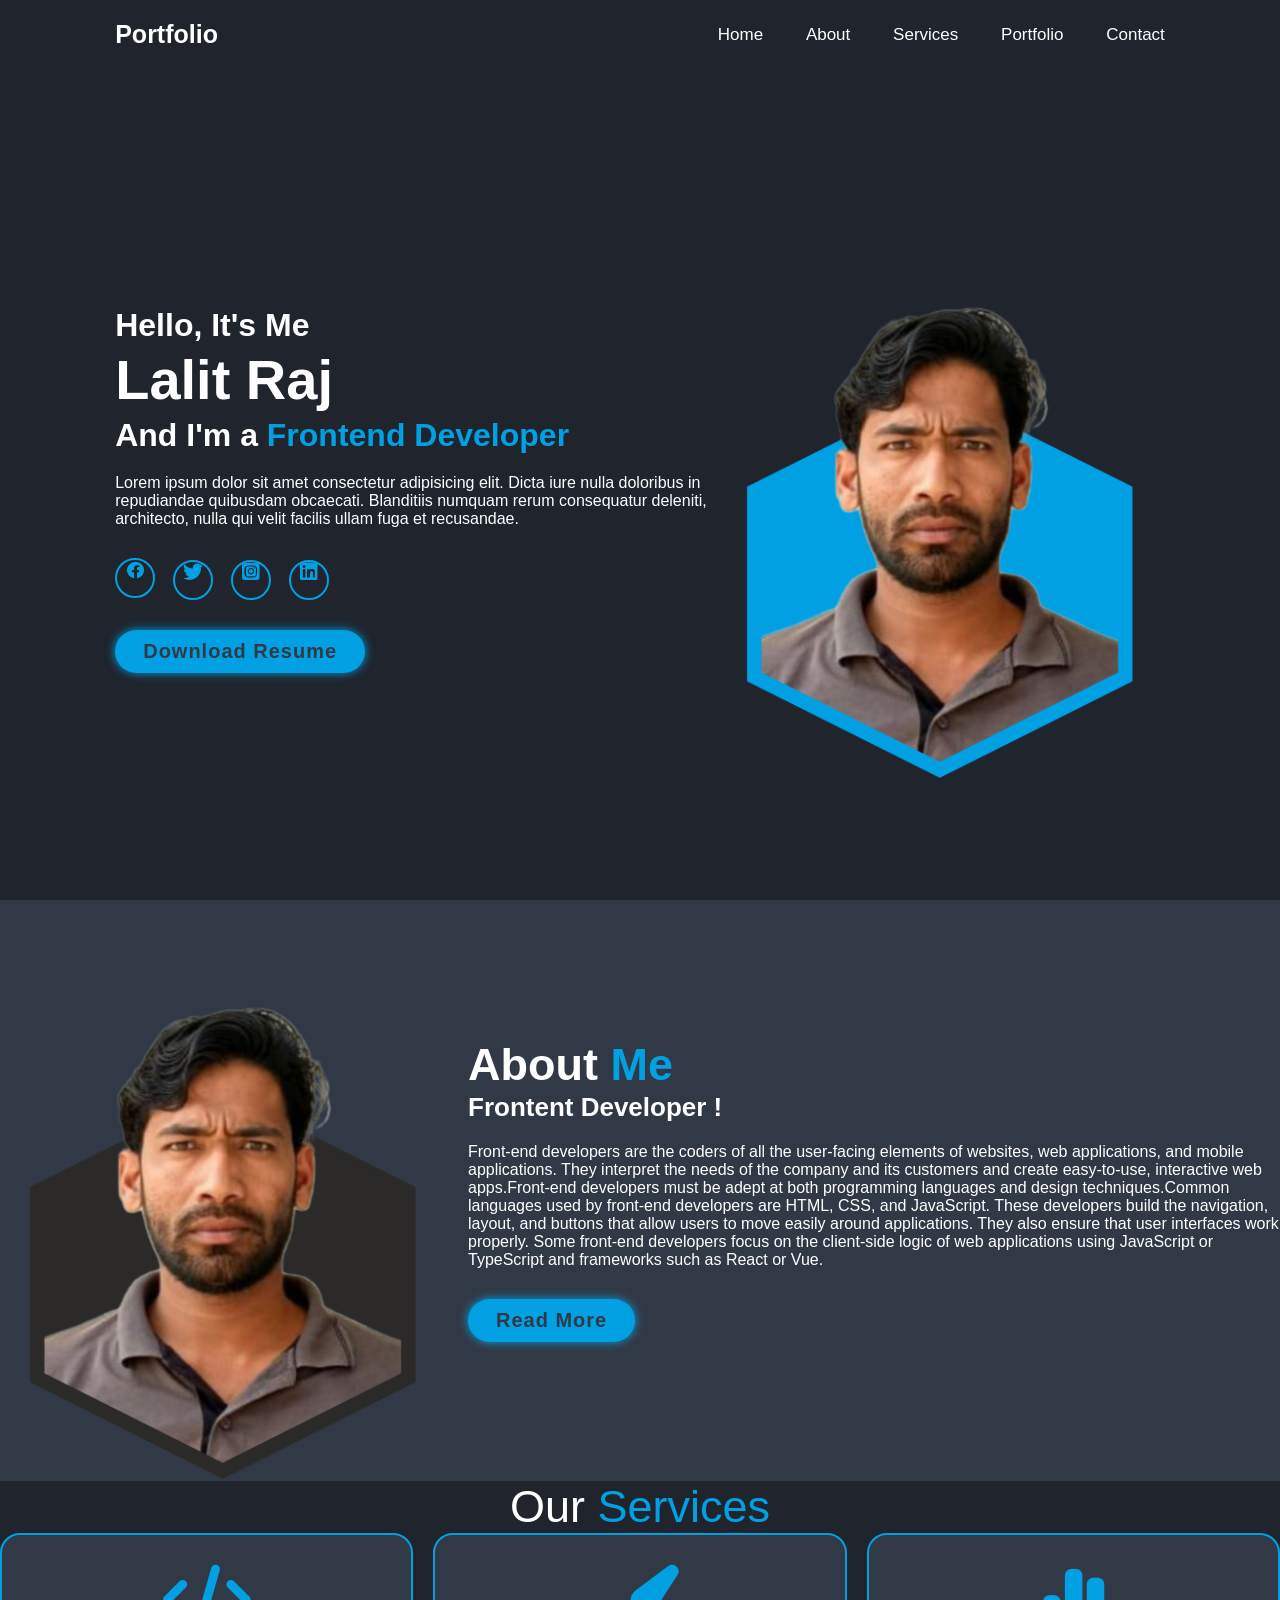
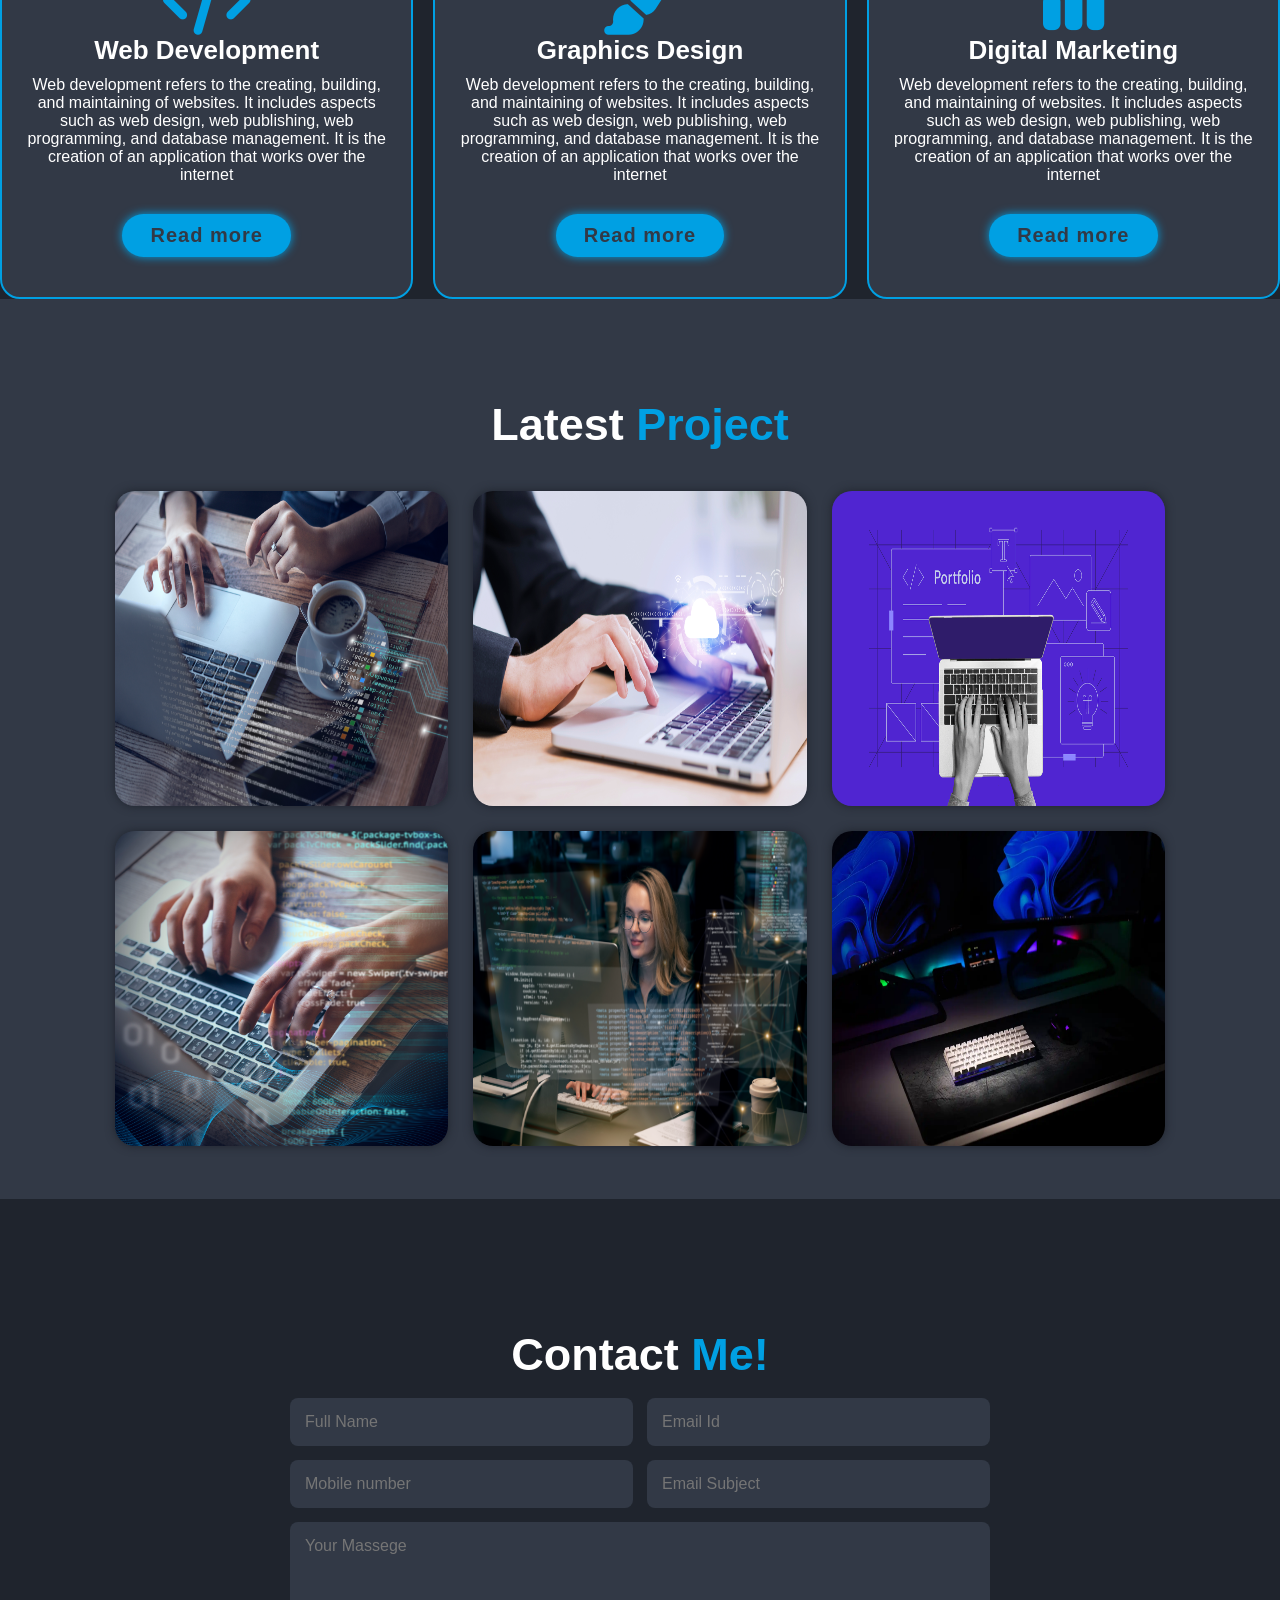
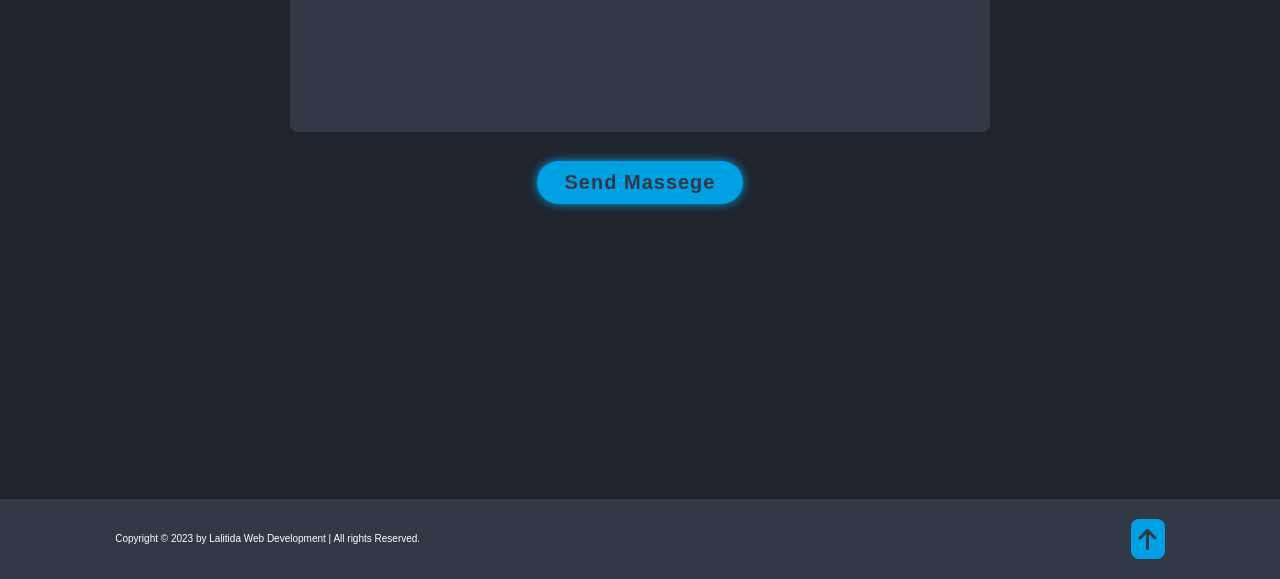
<file: index.html>
<!DOCTYPE html>
<html lang="en">
<head>
    <meta charset="UTF-8">
    <meta name="viewport" content="width=device-width, initial-scale=1.0">
    <title>Portfolio</title>
    <link rel="stylesheet" href="portfolio.css">
    <link rel="shortcut icon" href="lalit.png" type="image/x-icon">
    <link rel="stylesheet" href="https://cdnjs.cloudflare.com/ajax/libs/font-awesome/6.4.2/css/all.min.css" 
    integrity="sha512-z3gLpd7yknf1YoNbCzqRKc4qyor8gaKU1qmn+CShxbuBusANI9QpRohGBreCFkKxLhei6S9CQXFEbbKuqLg0DA==" 
    crossorigin="anonymous" referrerpolicy="no-referrer" />
    <link href='https://unpkg.com/boxicons@2.1.4/css/boxicons.min.css' rel='stylesheet'>
</head>
<body>
    <header class="header">
        <a href="#" class="logo">Portfolio</a>
        <i class='bx bx-menu' id="menu-icon"></i>
        <nav class="navbar">
            <a href="#home" class="active">Home</a>
            <a href="#about">About</a>
            <a href="#services">Services</a>
            <a href="#portfolio">Portfolio</a>
            <a href="#contact">Contact</a>

        </nav>
    </header>
    <section class="home" id="home">
        <div class="home-content">
             <h3>Hello, It's Me</h3>
             <h1>Lalit Raj</h1>
             <h3>And I'm a <span>Frontend Developer</span></h3>
             <p>Lorem ipsum dolor sit amet consectetur adipisicing elit. Dicta iure nulla doloribus in repudiandae 
                quibusdam obcaecati. Blanditiis numquam rerum consequatur deleniti, architecto, 
                nulla qui velit facilis ullam fuga et recusandae.</p>
                <div class="social">
                    <a href="#"><i class='bx bxl-facebook-circle' ></i></a>
                    <a href="#"><i class="fa-brands fa-twitter"></i></a>
                    <a href="#"><i class="fa-brands fa-square-instagram"></i></a>
                    <a href="#"><i class="fa-brands fa-linkedin"></i></a> 
                </div>
                <a href="#" class="btn">Download Resume</a>
        </div>
        <div class="homeimg">
            <img src="lalit.png" alt="#">
        </div>
    </section>
    <div class="about" id="about">
        <div class="about-img">
            <img src="halle.png" alt="#">
        </div>
        <div class="about-content">
        <h2 div class="heading">
            About <span>Me</span></h2>
            <h3>Frontent Developer !</h3>
            <p>Front-end developers are the coders of all the user-facing elements of websites, web applications, 
            and mobile applications. They interpret the needs of the company and its customers and create easy-to-use, 
            interactive web apps.Front-end developers must be adept at both programming languages and design 
            techniques.Common languages used by front-end developers are HTML, CSS, and JavaScript. These developers 
            build the navigation, layout, and buttons that allow users to move easily around applications. 
            They also ensure that user interfaces work properly. Some front-end developers focus on the client-side 
            logic of web applications using JavaScript or TypeScript and frameworks such as React or Vue.</p>
            <a href="#" class="btn">Read More</a>
        </div>
    </div>
    <div class="services" id="services">
        <div class="heading">Our <span>Services</span></div>
        <div class="services-container">
                <div class="services-box">
                    <i class="fa-solid fa-code"></i>
                    <h3>Web Development</h3>
                    <p>Web development refers to the creating, building, and maintaining of websites. 
                    It includes aspects such as web design, web publishing, web programming, and database management. 
                    It is the creation of an application that works over the internet</p>
                    <a href="#" class="btn">Read more</a>
                </div>
                <div class="services-box">
                    <i class="fa-solid fa-paintbrush"></i>
                    <h3>Graphics Design</h3>
                    <p>Web development refers to the creating, building, and maintaining of websites. 
                    It includes aspects such as web design, web publishing, web programming, and database management. 
                    It is the creation of an application that works over the internet</p>
                    <a href="#" class="btn">Read more</a>
                </div> 
                <div class="services-box">
                    <i class="fa-solid fa-chart-simple"></i>
                    <h3>Digital Marketing</h3>
                    <p>Web development refers to the creating, building, and maintaining of websites. 
                    It includes aspects such as web design, web publishing, web programming, and database management. 
                    It is the creation of an application that works over the internet</p>
                    <a href="#" class="btn">Read more</a>
            </div>
        </div>
    </div>
    <section class="portfolio" id="portfolio">
        <h2 class="heading">Latest <span>Project</span></h2>
        <div class="portfolio-container">
            <div class="portfolio-box">
                <img src="portfolio1.jpg" alt="">
                <div class="portfolio-layer">
                    <h4> Web Design</h4>
                    <p>Lorem ipsum dolor sit amet consectetur adipisicing elit. 
                    Incidunt ut facere suscipit iusto optio cupiditate rerum quisquam nobis eius recusandae,
                    et fuga ullam minus cum, dolorum officiis enim placeat reprehenderit?</p>
                    <a href="#"><i class="fa-solid fa-arrow-up-right-from-square"></i></a>
                </div>
            </div>
            <div class="portfolio-box">
                <img src="portfolio2.jpg" alt="">
                <div class="portfolio-layer">
                    <h4> Graphics design</h4>
                    <p>Lorem ipsum dolor sit amet consectetur adipisicing elit. 
                    Incidunt ut facere suscipit iusto optio cupiditate rerum quisquam nobis eius recusandae,
                    et fuga ullam minus cum, dolorum officiis enim placeat reprehenderit?</p>
                    <a href="#"><i class="fa-solid fa-arrow-up-right-from-square"></i></a>
                </div>
            </div>
            <div class="portfolio-box">
                <img src="portfolio3.webp" alt="">
                <div class="portfolio-layer">
                    <h4> Php & Web Editor</h4>
                    <p>Lorem ipsum dolor sit amet consectetur adipisicing elit. 
                    Incidunt ut facere suscipit iusto optio cupiditate rerum quisquam nobis eius recusandae,
                    et fuga ullam minus cum, dolorum officiis enim placeat reprehenderit?</p>
                    <a href="#"><i class="fa-solid fa-arrow-up-right-from-square"></i></a>
                </div>
            </div>
            <div class="portfolio-box">
                <img src="portfolio4.jpg" alt="">
                <div class="portfolio-layer">
                    <h4> Photoshop & Illustrator </h4>
                    <p>Lorem ipsum dolor sit amet consectetur adipisicing elit. 
                    Incidunt ut facere suscipit iusto optio cupiditate rerum quisquam nobis eius recusandae,
                    et fuga ullam minus cum, dolorum officiis enim placeat reprehenderit?</p>
                    <a href="#"><i class="fa-solid fa-arrow-up-right-from-square"></i></a>
                </div>
            </div>
            <div class="portfolio-box">
                <img src="portfolio5.jpg" alt="">
                <div class="portfolio-layer">
                    <h4> Corel Draw</h4>
                    <p>Lorem ipsum dolor sit amet consectetur adipisicing elit. 
                    Incidunt ut facere suscipit iusto optio cupiditate rerum quisquam nobis eius recusandae,
                    et fuga ullam minus cum, dolorum officiis enim placeat reprehenderit?</p>
                    <a href="#"><i class="fa-solid fa-arrow-up-right-from-square"></i></a>
                </div>
            </div>
            <div class="portfolio-box">
                <img src="portfolio6.webp" alt="">
                <div class="portfolio-layer">
                    <h4> Video Editing </h4>
                    <p>Lorem ipsum dolor sit amet consectetur adipisicing elit. 
                    Incidunt ut facere suscipit iusto optio cupiditate rerum quisquam nobis eius recusandae,
                    et fuga ullam minus cum, dolorum officiis enim placeat reprehenderit?</p>
                    <a href="#"><i class="fa-solid fa-arrow-up-right-from-square"></i></a>
                </div>
            </div>
        </div>
    </section>
    <section class="contact" id="contact">
        <h2 class="heading">Contact <span>Me!</span></h2>
        <form action="#">
            <div class="input-box">
                <input type="text" placeholder="Full Name">
                <input type="email" placeholder="Email Id">
            </div>
            <div class="input-box">
                <input type="number" placeholder="Mobile number">
                <input type="text" placeholder="Email Subject">
            </div>
            <textarea name="" id="" cols="30" rows="10" placeholder="Your Massege"></textarea>
            <input type="submit" value="Send Massege" class="btn">
        </form>
    </section>
    <footer class="footer">
        <div class="footer-text">
            <p>Copyright &copy; 2023 by Lalitida Web Development | All rights Reserved.</p>
        </div>
        <div class="footer-iconTop">
            <a href="#home"><i class="fa-solid fa-arrow-up"></i></a>
        </div>
    </footer>
    <script src="index.js"></script>
</body>
</html>
</file>
<file: portfolio.css>
*{
    margin:0;
    padding: 0;
    box-sizing: border-box;
    text-decoration: none;
    border: none;
    outline: none;
    scroll-behavior: smooth;
    font-family: 'poppins', sans-serif;
}
:root{
    --bg-color: #1f242d;
    --Second-bg-color: #323946;
    --text-color: #fff;
    --main-color: #00a0e3;
}
html{
    font-size: 62.5%;
    overflow-x: hidden;
}
body{
    background: var(--bg-color);
    color: var(--text-color);
}
section{
    min-height: 100vh;
    padding: 10rem 9% 2rem;
}

.header{
    position: fixed;
    top: o;
    left: o;
    width: 100%;
    padding: 2rem 9%;
    background: var(--bg-color);
    display: flex;
    justify-content: space-between;
    align-items: center;
    z-index: 100;
}
.header .sticky{
    border-bottom: .1rem solid rgba(0,0,0,.2);
}
.logo{
    font-size: 2.5rem;
    color: var(--text-color);
    font-weight: 600;
    cursor: default;
}
.navbar a{
    font-size: 1.7rem;
    color: var(--text-color);
    margin-left: 4rem;
    transition: .3s;
}
.navbar a:hover,
.navbar a.active{
    color: var(--main-color);
}
#menu-icon{
    font-size: 3.6rem;
    color: var(--text-color);
    display: none;
}
.home{
    display: flex;
    justify-content: center;
    align-items: center;
}
.homeimg img{
    width: 35vw;
}
.home-content h3{
     font-size: 3.2rem;
     font-weight: 700;
}
.home-content h3:nth-of-type(2){
    margin-bottom: 2rem;
}
span{
    color: var(--main-color);
}
.home-content h1{
    font-size: 5.6rem;
    font-weight: 700;
    line-height: 1.3;
}
.home-content p{
    font-size: 1.6rem;
}
.social a{
    display: inline-flex;
    justify-content: center;
    align-items: cen;
    width: 4rem;
    height: 4rem;
    background: transparent;
    border: .2rem solid var(--main-color);
    border-radius: 50%;
    font-size: 2rem;
    color: var(--main-color);
    margin: 3rem 1.5rem 3rem 0;
    transition: .5 ease;
}
.social a:hover{
    background: var(--main-color);
    color: var(--Second-bg-color);
    box-shadow: 0 0 1rem var(--main-color);
}
.btn{
    display: inline-block;
    padding: 1rem 2.8rem;
    background:var(--main-color);
    border-radius: 4rem;
    box-shadow: 0 0 1rem var(--main-color);
    font-size: 2rem;
    color: var(--Second-bg-color);
    letter-spacing: .1rem;
    font-weight: 600;
    transition: .5s ease;
}
.btn:hover {
    box-shadow: none;
}
.about{
    display: flex;
    justify-content: center;
    align-items: center;
    gap: 2rem;
    background: var(--Second-bg-color);
}
.about-img img{
    width: 35vw;
}
.heading{
    text-align: center;
    font-size: 4.5rem;
}
.about-content h2{
    text-align: left;
    line-height: 1.2;
}
.about-content h3{
    font-size: 2.6rem;
}
.about-content p{
    font-size: 1.6rem;
    margin: 2rem 0 3rem;
}
.services h2{
    margin-bottom: 5rem;
}
.services-container {
    display: flex;
    justify-content: center;
    align-items: center;
    flex-wrap: wrap;
    gap: 2rem;
}
.services-container .services-box{
    flex: 1 1 30rem;
    background: var(--Second-bg-color);
    padding: 3rem 2rem 4rem;
    border-radius: 2rem;
    text-align: center;
    border: .2rem solid var(--bg-color);
    transition: .5s ease;
}
.services-container .services-box{
    border-color: var(--main-color);
    transform: scale(1.2rem);
}
.services-box i{
    font-size: 7rem;
    color: var(--main-color);
}
.services-box h3{
    font-size: 2.6rem;
}
.services-box p{
    font-size: 1.6rem;
    margin: 1rem 0 3rem;
    display: inline-block;
}
.portfolio{
    background: var(--Second-bg-color);
}
.portfolio h2{
    margin-bottom: 4rem;
}
.portfolio-container{
    display: grid;
    grid-template-columns: repeat(3, 1fr);
    align-items: center;
    gap: 2.5rem;

}
.portfolio-box img{
    width: 100%;
    height: 35vh;
    transition: .5s ease;
}
.portfolio-box:hover img{
    transform: scale(1.1);
}
.portfolio-container .portfolio-box{
    position: relative;
    border-radius: 2rem;
    box-shadow: 0 0 1rem var(--bg-color);
    overflow: hidden;
    display: flex;
}
.portfolio-box .portfolio-layer{
    position: absolute;
    bottom: 0;
    left: 0;
    width: 100%;
    height: 100%;
    background: linear-gradient(rgba(0,0,0,.1), var(--main-color));
    display: flex;
    justify-content: center;
    align-items: center;
    flex-direction: column;
    text-align: center;
    padding: 0 4rem;
    transform: translateY(100%);
    transition: .5s ease;
}
.portfolio-box:hover .portfolio-layer{
    transform: translateY(0);

}
.portfolio-layer h4{
    font-size: 3rem;
}
.portfolio-layer p{
    font-size: 1.6rem;
    margin: .3rem 0 1rem;
}
.portfolio-layer a{
    display: inline-flex;
    justify-content: center;
    align-items: center;
    width: 5rem;
    height: 5rem;
    background: var(--text-color);
    border-radius: 50%;
}
.portfolio-layer a i{
    font-size: 2rem;
    color: var(--Second-bg-color);
}
.contact h2{
    margin-top: 3rem;
}
.contact form{
    max-width: 70rem;
    margin: 1rem auto;
    text-align: center;
    margin-bottom: 3rem;
}
.contact form .input-box{
    display: flex;
    justify-content: space-between;
    flex-wrap: wrap;

}
.contact form .input-box input,
.contact form textarea{
    width: 100%;
    padding: 1.5rem;
    font-size: 1.6rem;
    color: var(--text-color);
    background: var(--Second-bg-color);
    border-radius: .8rem;
    margin: .7rem 0;
}
.contact form .input-box input{
    width: 49%;
}
.contact form textarea{
    resize: none;
}
.contact form .btn{
    margin-top: 2rem;
    cursor: pointer;
}
.footer{
    display: flex;
    justify-content: space-between;
    align-items: center;
    flex-wrap: wrap;
    padding: 2rem 9%;
    background: var(--Second-bg-color);
}
.footer-text p{
    font-size: 1rem;
}
.footer-iconTop a{
    display: inline-flex;
    justify-content: center;
    align-items: center;
    padding: .8rem;
    background: var(--main-color);
    border-radius: .8rem;
    transition: .5s ease;
}
.footer-iconTop a:hover{
    box-shadow: 0 0 1rem var(--main-color);
}
.footer-iconTop a i{
    font-size: 2.4rem;
    color: var(--Second-bg-color);

}
</file>
